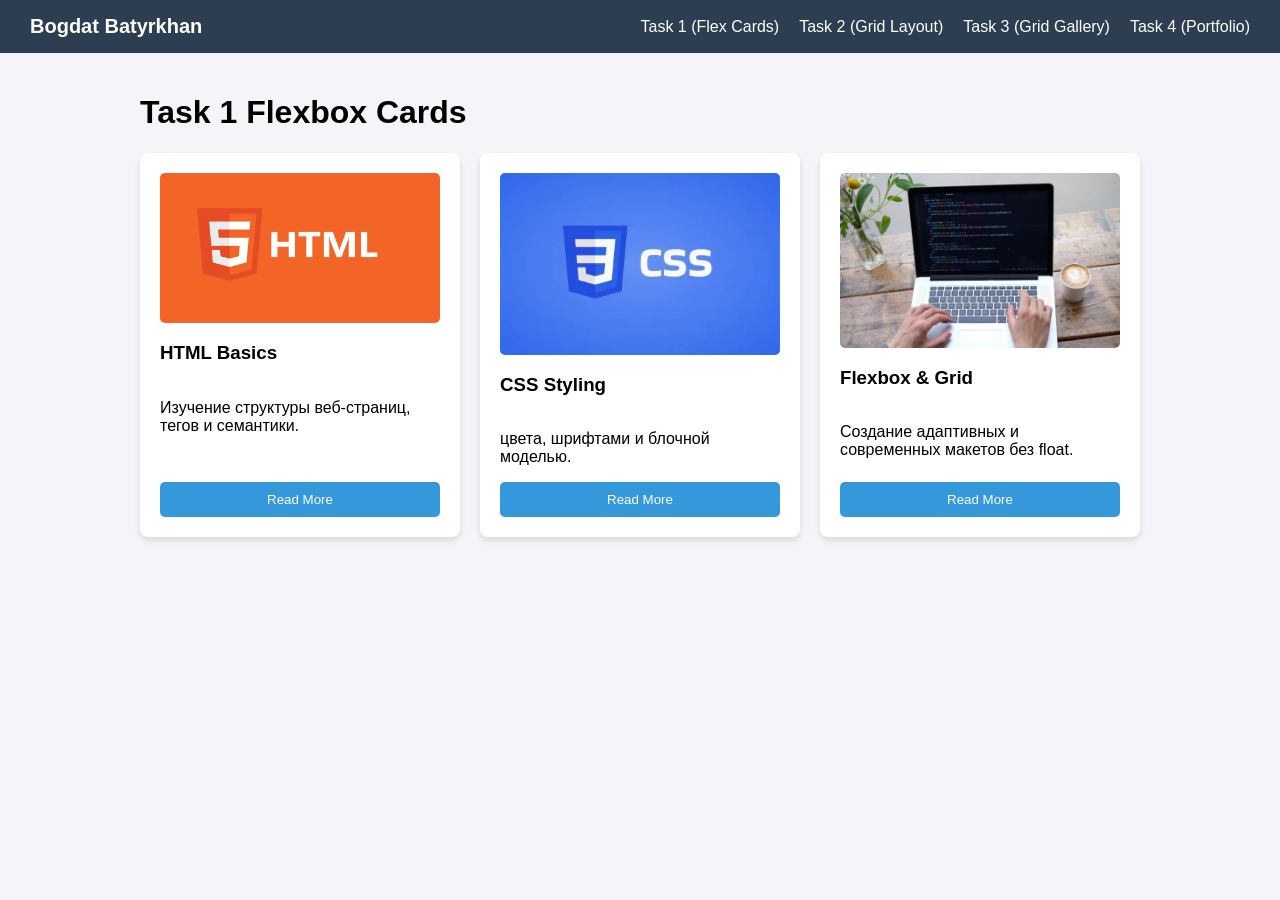
<file: index.html>
<!DOCTYPE html>
<html lang="en">
<head>
    <meta charset="UTF-8">
    <title>Assignment 2 - Flexbox & Grid</title>
    <link rel="stylesheet" href="styles.css">
</head>
<body>
    <header class="navbar">
        <div class="logo">Bogdat Batyrkhan</div>
        <nav class="nav-links">
            <a href="index.html">Task 1 (Flex Cards)</a>
            <a href="task2.html">Task 2 (Grid Layout)</a>
            <a href="task3.html">Task 3 (Grid Gallery)</a>
            <a href="task4.html">Task 4 (Portfolio)</a>
        </nav>
    </header>

    <main class="container">
        <h1>Task 1 Flexbox Cards</h1> 
        
        <div class="card-row">
            <div class="card">
                <img src="html.jpeg" alt="Проект 1">
                <h3>HTML Basics</h3>
                <p>Изучение структуры веб-страниц, тегов и семантики.</p>
                <button>Read More</button>
            </div>
            <div class="card">
                <img src="css.jpeg" alt="Проект 2">
                <h3>CSS Styling</h3>
                <p>цвета, шрифтами и блочной моделью.</p>
                <button>Read More</button>
            </div>
            <div class="card">
                <img src="code.jpg" alt="Проект 3">
                <h3>Flexbox & Grid</h3>
                <p>Создание адаптивных и современных макетов без float.</p>
                <button>Read More</button>
            </div>
        </div>
    </main>
</body>
</html>
</file>
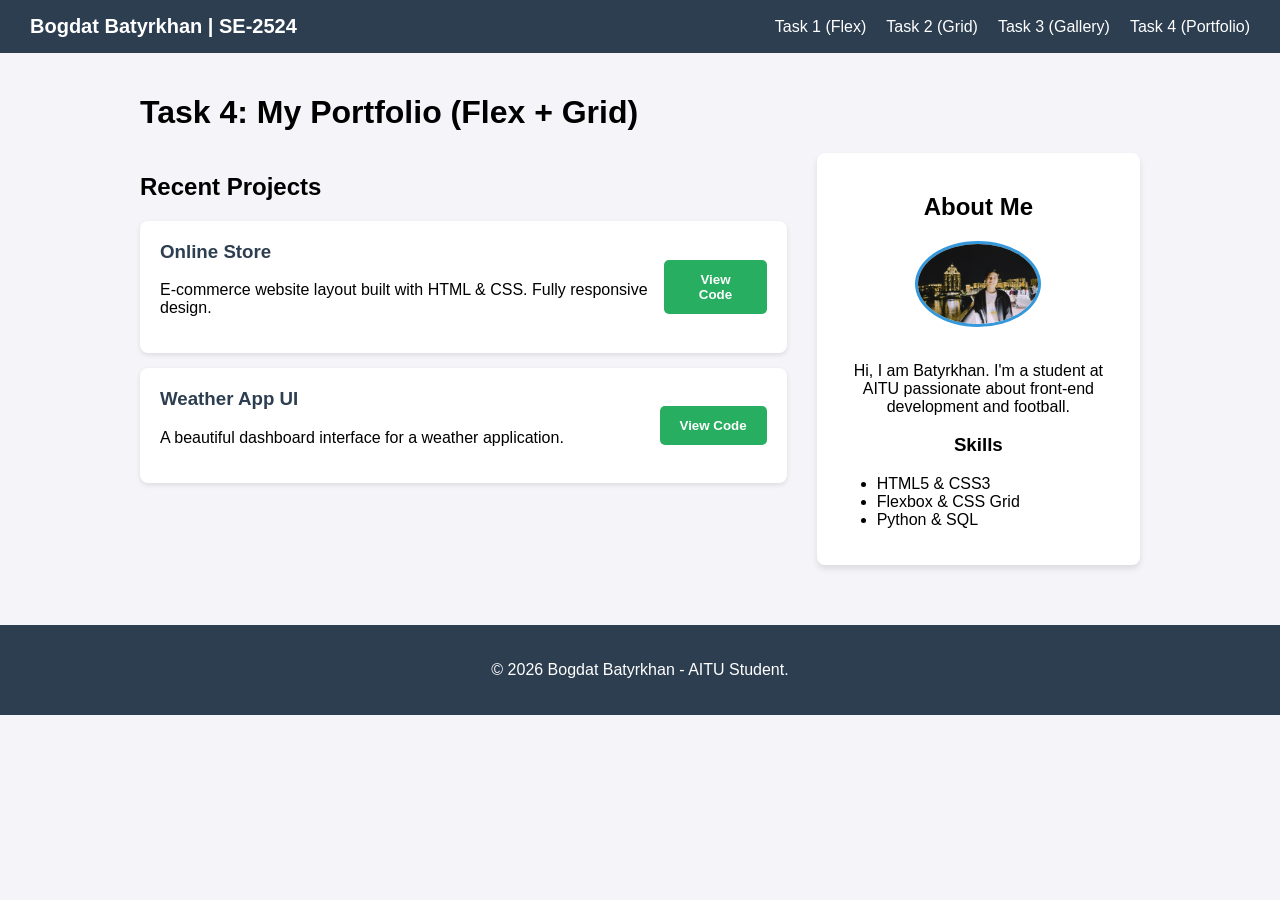
<file: task4.html>
<!DOCTYPE html>
<html lang="en">
<head>
    <meta charset="UTF-8">
    <title>Task 4 - Portfolio</title>
    <link rel="stylesheet" href="styles.css">
</head>
<body>
    <header class="navbar">
        <div class="logo">Bogdat Batyrkhan | SE-2524</div>
        <nav class="nav-links">
            <a href="index.html">Task 1 (Flex)</a>
            <a href="task2.html">Task 2 (Grid)</a>
            <a href="task3.html">Task 3 (Gallery)</a>
            <a href="task4.html">Task 4 (Portfolio)</a>
        </nav>
    </header>

    <div class="container">
        <h1>Task 4: My Portfolio (Flex + Grid)</h1>
        <div class="portfolio-grid">
            
            <section class="portfolio-projects">
                <h2>Recent Projects</h2>
                <div class="project-card">
                    <div class="project-info">
                        <h3>Online Store</h3>
                        <p>E-commerce website layout built with HTML & CSS. Fully responsive design.</p>
                    </div>
                    <button class="project-btn">View Code</button>
                </div>

                <div class="project-card">
                    <div class="project-info">
                        <h3>Weather App UI</h3>
                        <p>A beautiful dashboard interface for a weather application.</p>
                    </div>
                    <button class="project-btn">View Code</button>
                </div>
            </section>

            <aside class="portfolio-sidebar">
                <h2>About Me</h2>
                <img src="me.jpg" alt="My Photo" class="profile-pic">
                <p>Hi, I am Batyrkhan. I'm a student at AITU passionate about front-end development and football.</p>
                <h3>Skills</h3>
                <ul>
                    <li>HTML5 & CSS3</li>
                    <li>Flexbox & CSS Grid</li>
                    <li>Python & SQL</li>
                </ul>
            </aside>

        </div>
    </div>
    <footer class="portfolio-footer">
        <p>&copy; 2026 Bogdat Batyrkhan - AITU Student.</p>
    </footer>
</body>
</html>
</file>
<file: styles.css>
body {
    font-family: Arial, sans-serif;
    margin: 0;
    background-color: #f4f4f9;
}
.container {
    padding: 20px;
    max-width: 1000px;
    margin: 0 auto;
}

.navbar {
    display: flex;
    justify-content: space-between;
    align-items: center;
    background-color: #2c3e50;
    padding: 15px 30px;
    color: white;
}
.logo {
    font-size: 20px;
    font-weight: bold;
}
.nav-links {
    display: flex;
    gap: 20px;
}
.nav-links a {
    color: white;
    text-decoration: none;
}
.nav-links a:hover {
    color: #f1c40f;
}

.card-row {
    display: flex;
    gap: 20px;
}
.card {
    background: white;
    border-radius: 8px;
    padding: 20px;
    flex: 1;
    display: flex;
    flex-direction: column;
    box-shadow: 0 4px 6px rgba(0,0,0,0.1);
    transition: transform 0.3s;
}
.card:hover {
    transform: translateY(-10px);
    box-shadow: 0 10px 15px rgba(0,0,0,0.2);
}
.card img {
    max-width: 100%;
    border-radius: 5px;
}
.card button {
    margin-top: auto;
    background-color: #3498db;
    color: white;
    border: none;
    padding: 10px;
    cursor: pointer;
    border-radius: 5px;
}

/* TASK 2: Grid Layout (Grid Areas) */

.grid-layout {
display: grid;
min-height: 80vh;
gap: 10px; 
padding: 20px;
grid-template-columns: 250px 1fr; 
grid-template-rows: auto 1fr auto; 
grid-template-areas: 
    "header header"
    "sidebar main"
    "footer footer";
}

.layout-header  { grid-area: header; background-color: #34495e; color: white; padding: 20px; text-align: center; font-size: 24px; }
.layout-sidebar { grid-area: sidebar; background-color: #ecf0f1; padding: 20px; border-radius: 8px; }
.layout-main    { grid-area: main; background-color: white; padding: 20px; border-radius: 8px; box-shadow: 0 2px 5px rgba(0,0,0,0.1); }
.layout-footer  { grid-area: footer; background-color: #34495e; color: white; padding: 15px; text-align: center; }


/* TASK 3: Image Gallery */

.gallery-grid {
    display: grid;
    grid-template-columns: repeat(3, 1fr);
    gap: 15px;
}

.gallery-item {
    position: relative;
    overflow: hidden;
    border-radius: 10px;
    box-shadow: 0 4px 8px rgba(0,0,0,0.1);
}

.gallery-item img {
    width: 100%;
    height: 100%;
    display: block;
    object-fit: cover;
    transition: transform 0.3s;
}

.gallery-item:hover img {
    transform: scale(1.1);
}

.caption {
    position: absolute;
    bottom: -100%;
    left: 0;
    width: 100%;
    background-color: rgba(0, 0, 0, 0.7);
    color: white;
    text-align: center;
    padding: 15px 0;
    transition: bottom 0.3s ease;
}

.gallery-item:hover .caption {
    bottom: 0;
}

/* TASK 4: Portfolio (Flexbox + Grid) */

.portfolio-grid {
    display: grid;
    grid-template-columns: 2fr 1fr; 
    gap: 30px;
    margin-bottom: 40px;
}

.portfolio-sidebar {
    background-color: white;
    padding: 20px;
    border-radius: 8px;
    box-shadow: 0 4px 6px rgba(0,0,0,0.1);
    text-align: center;
}

.profile-pic {
    border-radius: 50%;
    width: 120px;
    border: 3px solid #3498db;
    margin-bottom: 15px;
}

.portfolio-sidebar ul {
    text-align: left;
}

.project-card {
    background-color: white;
    padding: 20px;
    border-radius: 8px;
    margin-bottom: 15px;
    box-shadow: 0 2px 5px rgba(0,0,0,0.1);
    
    display: flex; 
    justify-content: space-between; 
    align-items: center;
}

.project-info h3 {
    margin-top: 0;
    color: #2c3e50;
}

.project-btn {
    background-color: #27ae60;
    color: white;
    border: none;
    padding: 12px 20px;
    border-radius: 5px;
    cursor: pointer;
    font-weight: bold;
    transition: background-color 0.3s;
}

.project-btn:hover {
    background-color: #2ecc71;
}

.portfolio-footer {
    background-color: #2c3e50;
    color: white;
    text-align: center;
    padding: 20px;
    margin-bottom: -50px; 
}
</file>
